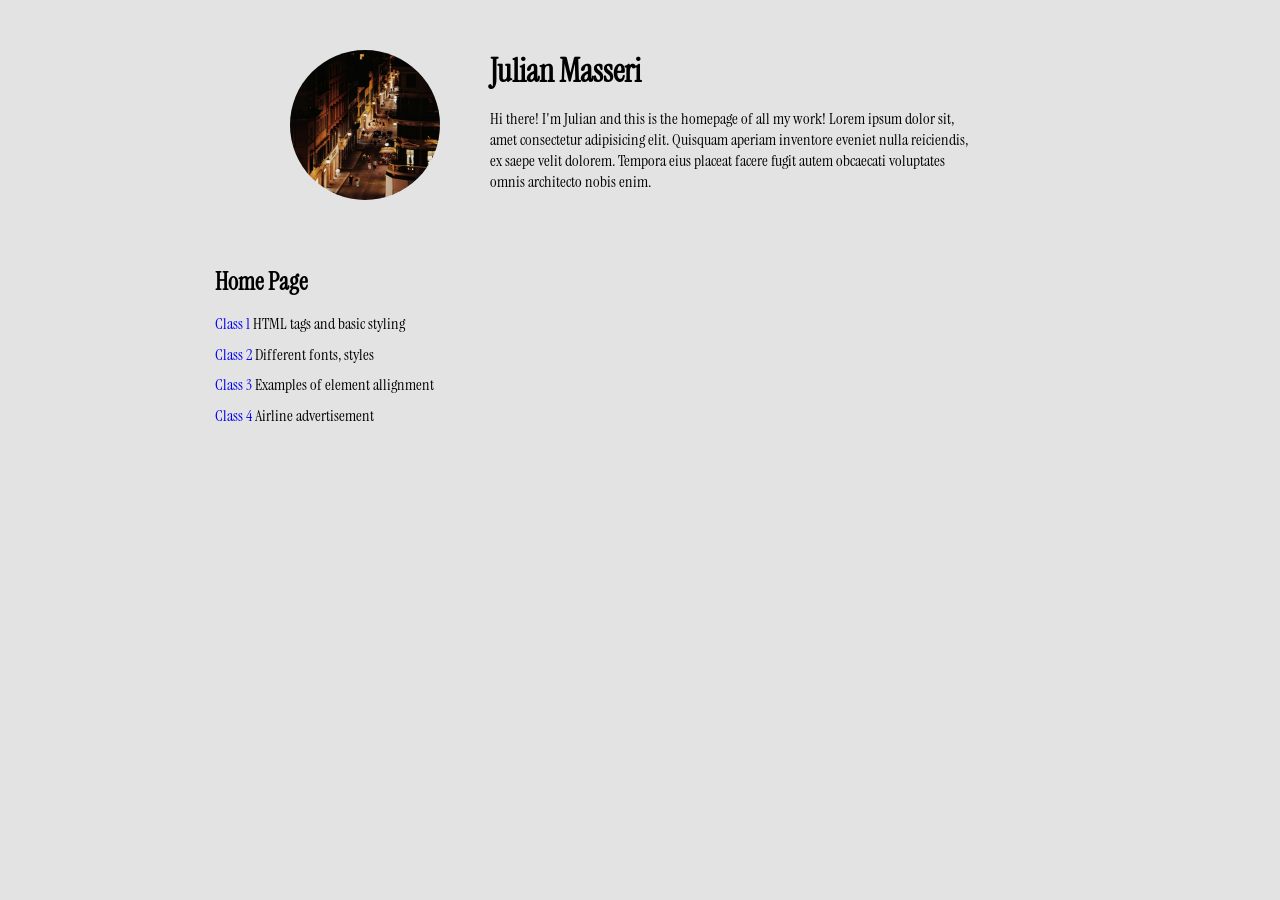
<file: index.html>
<!DOCTYPE html>
<html lang="en">
<head>
    <meta charset="UTF-8">
    <meta name="viewport" content="width=device-width, initial-scale=1.0">
    <title>Document</title>
    <link href="homepage.css" rel="stylesheet">
    <link rel="preconnect" href="https://fonts.googleapis.com">
    <link rel="preconnect" href="https://fonts.gstatic.com" crossorigin>
    <link href="https://fonts.googleapis.com/css2?family=Instrument+Serif:ital@0;1&family=Poppins:wght@300;400;600;700&display=swap" rel="stylesheet">
</head>
<body>
    <header>
        <div class="profile-bio">
            <div class="img-container">
                <a href="#"">
                    <img src="rome_nightlife_music.jpg" alt="nightlife in rome at night">
                </a>
            </div>
            <div class="name-bio">
                <h1>Julian Masseri</h1>
                <p>Hi there! I'm Julian and this is the homepage of all my work! Lorem ipsum dolor sit, amet consectetur adipisicing elit. Quisquam aperiam inventore eveniet nulla reiciendis, ex saepe velit dolorem. Tempora eius placeat facere fugit autem obcaecati voluptates omnis architecto nobis enim.</p>
            </div>
        </div>
    </header>
    <div class="container">
        <div class="title">
            <h2>Home Page</h2>
        </div>
        <div class="class-list">
            <p><a href="page_01.html">Class 1</a>
            HTML tags and basic styling</p>
        
            <p><a href="page_02.html">Class 2</a>
            Different fonts, styles</p>

            <p><a href="page_03.html">Class 3</a>
            Examples of element allignment</p>

            <p><a href="page_04.html">Class 4</a>
            Airline advertisement</p>
        </div>
    </div>
</body>
</html>
</file>
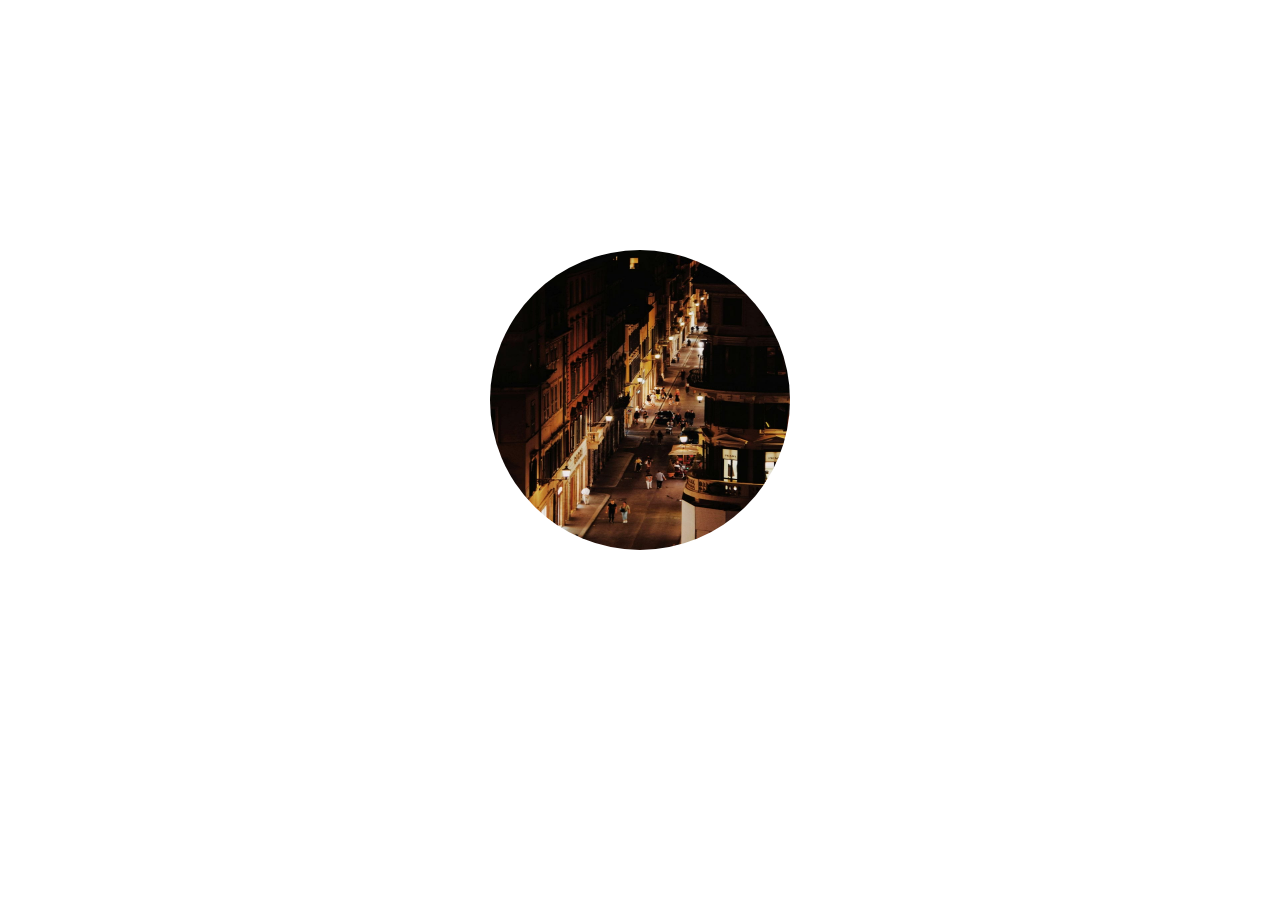
<file: bootcamp1.html>
<!DOCTYPE html>
<html lang="en">
<head>
    <meta charset="UTF-8">
    <meta name="viewport" content="width=device-width, initial-scale=1.0">
    <title>Document</title>
    <link href="bootcamp1.css" rel="stylesheet">
</head>
<body>
    <div class="img-container">
        <a href="#"">
            <img src="rome_nightlife_music.jpg" alt="nightlife in rome at night">
        </a>
    </div>
</body>
</html>
</file>
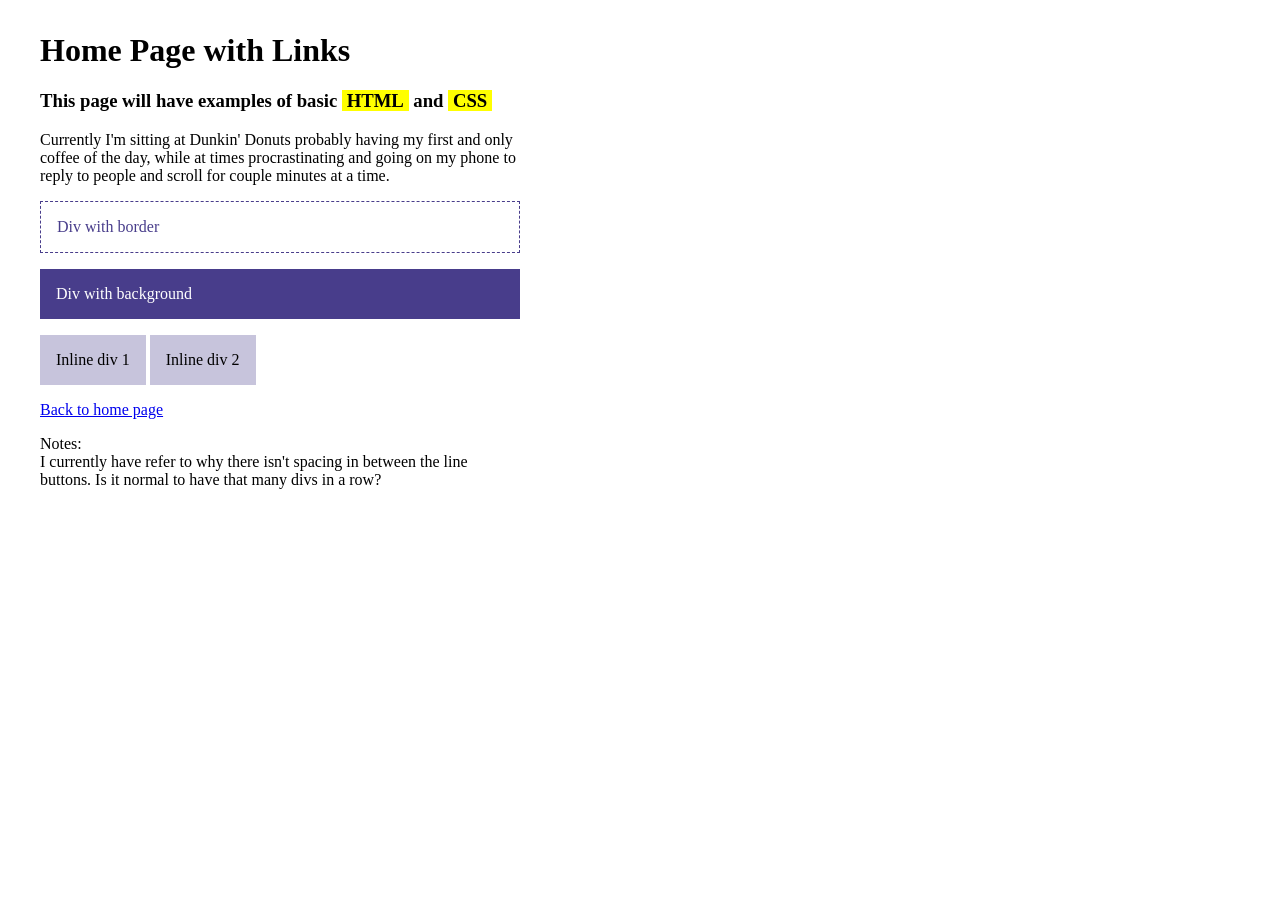
<file: page_01.html>
<!DOCTYPE html>
<html lang="en">
<head>
    <meta charset="UTF-8">
    <meta name="viewport" content="width=device-width, initial-scale=1.0">
    <title>Document</title>
    <link href="page_01.css" rel="stylesheet">
</head>
<body>
    <div class="content">
        <h1>Home Page with Links</h1>
        <h3>
            This page will have examples of basic <span class="highlight">HTML</span> and <span class="highlight">CSS</span>
        </h3>
        <p>Currently I'm sitting at Dunkin' Donuts probably having my first and only coffee of the day, while at times procrastinating and going on my phone to reply to people and scroll for couple minutes at a time.</p>
        
        <div class="div-with-border">Div with border
        </div>
        <div class="div-with-background">Div with background
        </div>
        
        <div class="inline-div">Inline div 1
        </div>
        <div class="inline-div">Inline div 2
        </div>
        
        <p>
            <a href="homepage.html">Back to home page</a>
        </p>
        
        <p>Notes: 
        <br>I currently have refer to why there isn't spacing in between the line buttons. Is it normal to have that many divs in a row?
        </br>
        </p>
    </div>
</body>
</html>
</file>
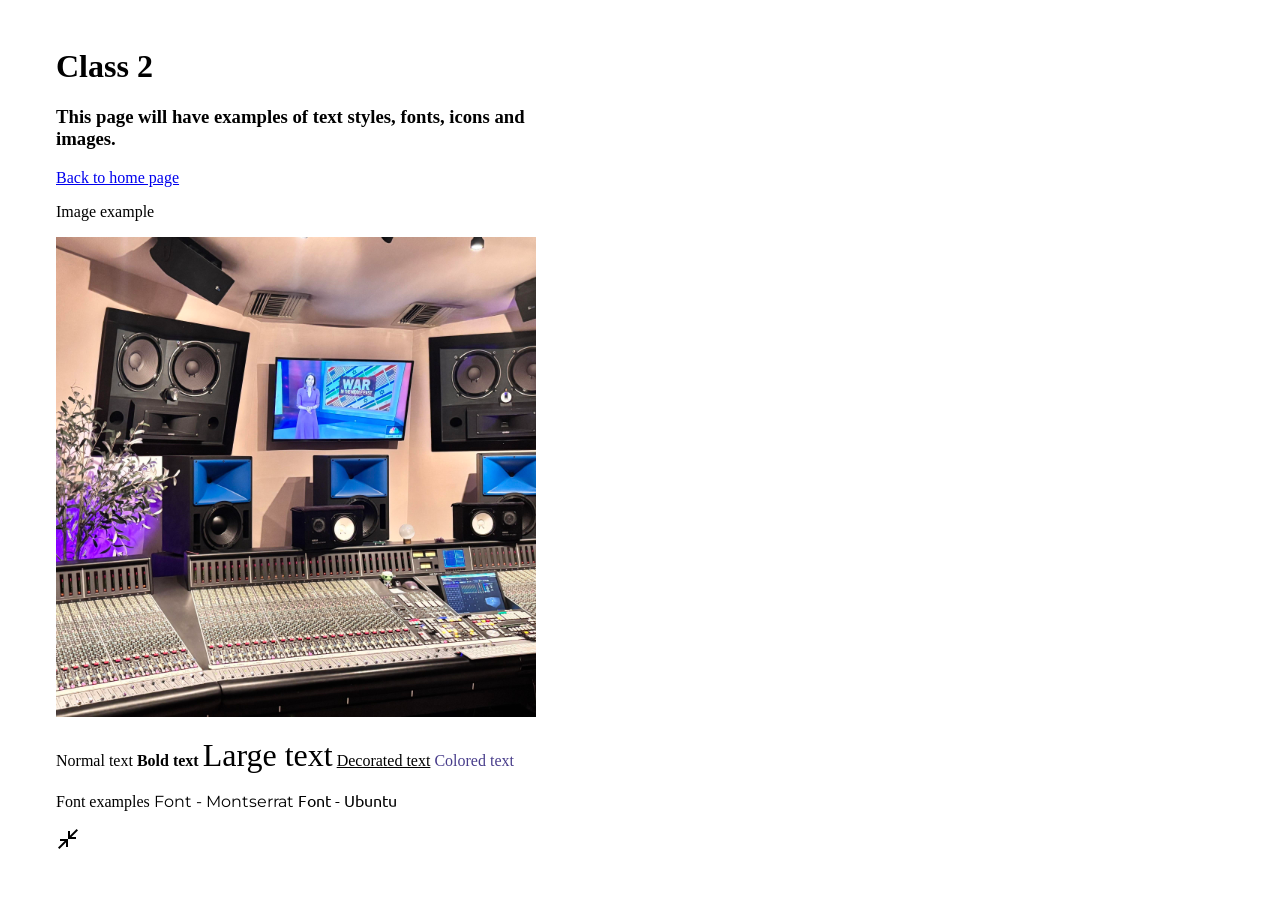
<file: page_02.html>
<!DOCTYPE html>
<html lang="en">
<head>
    <meta charset="UTF-8">
    <meta name="viewport" content="width=device-width, initial-scale=1.0">
    <title>Document</title>
    <link href="page_02.css" rel="stylesheet">
    <link rel="preconnect" href="https://fonts.googleapis.com">
    <link rel="preconnect" href="https://fonts.gstatic.com" crossorigin>
    <link href="https://fonts.googleapis.com/css2?family=Montserrat:ital,wght@0,100..900;1,100..900&display=swap" rel="stylesheet">
    <link rel="preconnect" href="https://fonts.googleapis.com">
    <link rel="preconnect" href="https://fonts.gstatic.com" crossorigin>
    <link href="https://fonts.googleapis.com/css2?family=Montserrat:ital,wght@0,100..900;1,100..900&family=Ubuntu:ital,wght@0,300;0,400;0,500;0,700;1,300;1,400;1,500;1,700&display=swap" rel="stylesheet">
    <link rel="stylesheet" href="https://fonts.googleapis.com/css2?family=Material+Symbols+Outlined:opsz,wght,FILL,GRAD@20..48,100..700,0..1,-50..200&icon_names=close_fullscreen" />
</head>
<body>
    <div class="content">
        <h1>Class 2
        </h1>
        <h3>This page will have examples of text styles, fonts, icons and images.
        </h3>
        <p><a href="homepage.html">Back to home page</a>
        </p>
        <p>Image example</p>
        <img class="image-1" src="84YfhhgPwghyECqfuca3VA.jpg" alt="mixing equipment in music studio with speakers and tv">
        <p>
            <span>Normal text</span>
            <span class="span-1">Bold text</span>
            <span class="span-2">Large text</span>
            <span class="span-3">Decorated text</span>
            <span class="span-4">Colored text</span>
        </p>
        <p>Font examples
            <span class="font-1">Font - Montserrat</span>
            <span class="font-2">Font - Ubuntu</span>
        </p>
        <p><span class="material-symbols-outlined">close_fullscreen
</span>
        </p>
    </div>
</body>
</html>
</file>
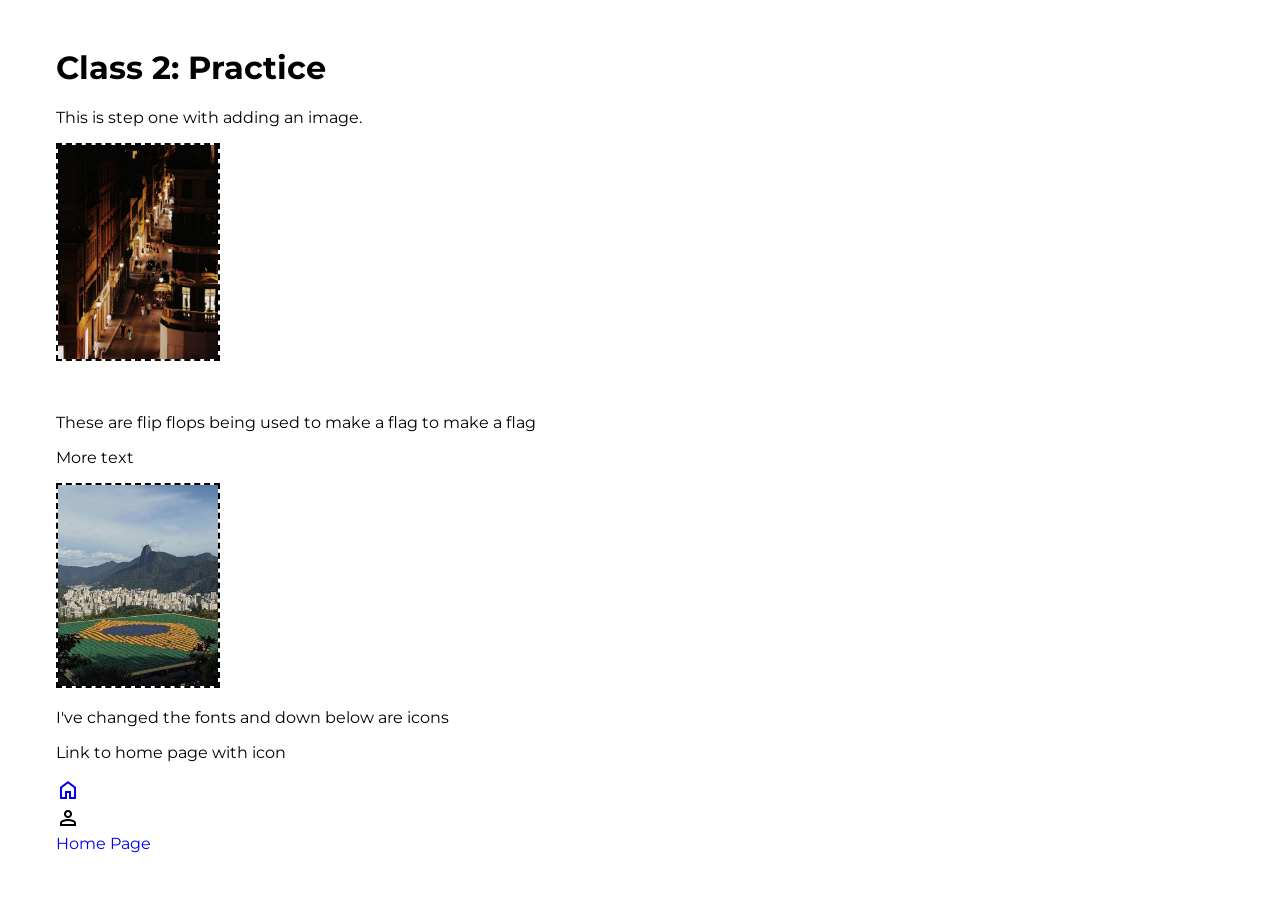
<file: page_02_practice.html>
<!DOCTYPE html>
<html lang="en">
<head>
    <meta charset="UTF-8">
    <meta name="viewport" content="width=device-width, initial-scale=1.0">
    <title>Document</title>
    <link href="page_02_practice.css" rel="stylesheet">
    <link rel="preconnect" href="https://fonts.googleapis.com">
    <link rel="preconnect" href="https://fonts.gstatic.com" crossorigin>
    <link href="https://fonts.googleapis.com/css2?family=Montserrat:ital,wght@0,100..900;1,100..900&family=Ubuntu:ital,wght@0,300;0,400;0,500;0,700;1,300;1,400;1,500;1,700&display=swap" rel="stylesheet">
    <link rel="stylesheet" href="https://fonts.googleapis.com/css2?family=Material+Symbols+Outlined:opsz,wght,FILL,GRAD@20..48,100..700,0..1,-50..200&icon_names=person" />
    <link rel="stylesheet" href="https://fonts.googleapis.com/css2?family=Material+Symbols+Outlined:opsz,wght,FILL,GRAD@20..48,100..700,0..1,-50..200&icon_names=home" />
</head>
<body>
    <div class="content">
        <h1>Class 2: Practice</h1>
        <p>This is step one with adding an image.</p>
        <img src="rome_nightlife_music.jpg" alt="people walking a narrow rome street at night">
    </div>
    <div class="content-2"> 
        <p>These are flip flops being used to make a flag to make a flag</p>
        <p>More text</p>
        <img src="flip-flops.jpeg" alt="thousands of flip flops creating the brasilian flag">
        <p> I've changed the fonts and down below are icons </p>
        <p> Link to home page with icon </p>
        <span class="material-symbols-outlined"><a href="homepage.html">
home
</a></span>
        <br>
        <span class="material-symbols-outlined">
person
</span>
        <br>
        <a href="homepage.html">Home Page</a>
    </div>
</body>
</file>
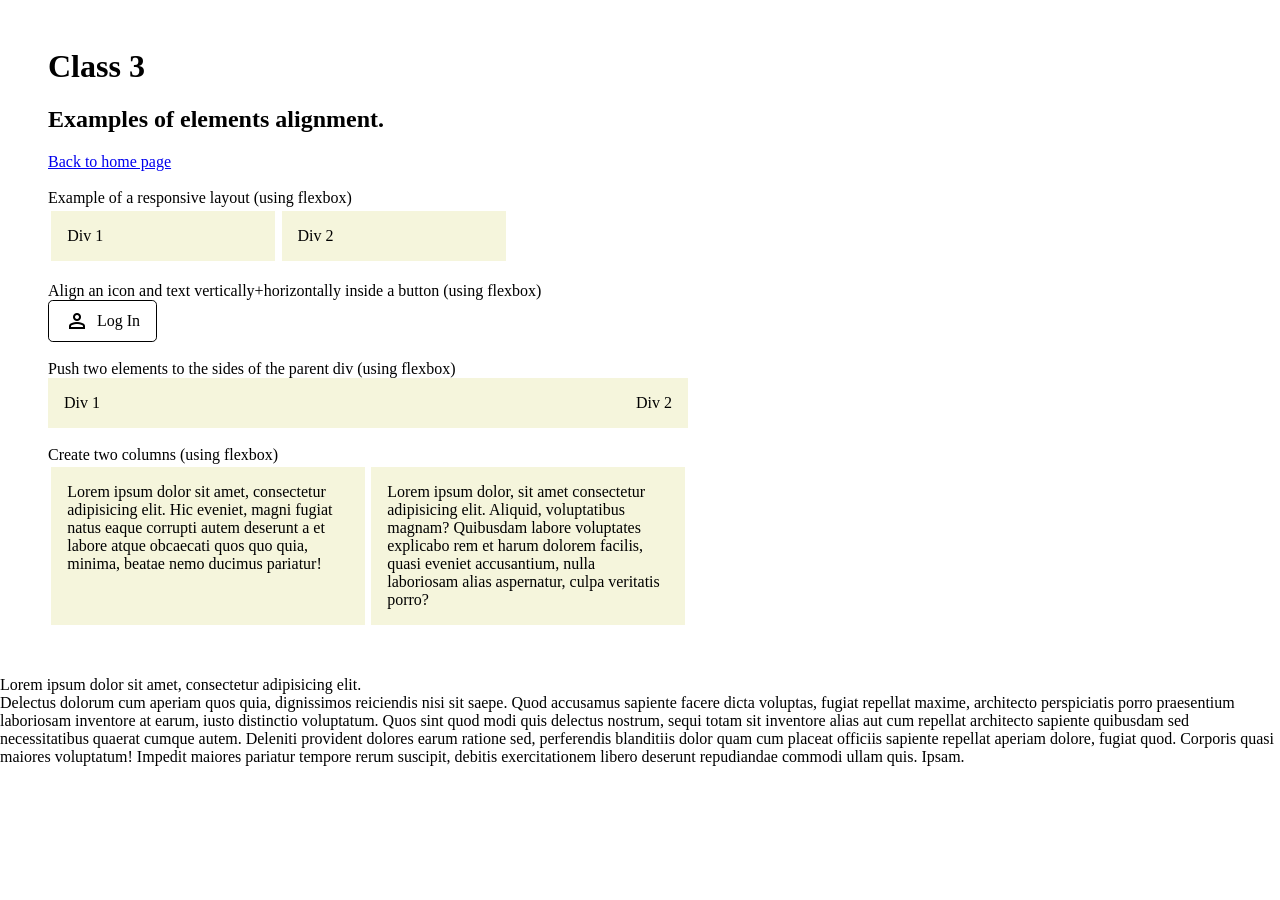
<file: page_03.html>
<!DOCTYPE html>
<html lang="en">
<head>
    <meta charset="UTF-8">
    <meta name="viewport" content="width=device-width, initial-scale=1.0">
    <title>Document</title>
    <link href="page_03.css" rel="stylesheet">
    <link rel="stylesheet" href="https://fonts.googleapis.com/css2?family=Material+Symbols+Outlined:opsz,wght,FILL,GRAD@20..48,100..700,0..1,-50..200&icon_names=person" />
</head>
<body>
    <div class="content">
        <h1>Class 3</h1>
        <h2>Examples of elements alignment.</h2>
        <p><a href="homepage.html">Back to home page</a></p>

        <br>

        <p>Example of a responsive layout (using flexbox)</p>
        <div class="div-flex">
            <div class="div-flex-child">Div 1</div>
            <div class="div-flex-child">Div 2</div>
        </div>

        <br>

        <p>Align an icon and text vertically+horizontally inside a button (using flexbox)</p>
        <button class="button">
            <span class="material-symbols-outlined">person</span>
            Log In
        </button>

        <br>

        <p>Push two elements to the sides of the parent div (using flexbox)</p>
        <div class="div-fullwidth">
            <div>Div 1</div>
            <div>Div 2</div>
        </div>

        <br>

        <p>Create two columns (using flexbox)</p>
        <div class="columns">
            <div class="column">Lorem ipsum dolor sit amet, consectetur adipisicing elit. Hic eveniet, magni fugiat natus eaque corrupti autem deserunt a et labore atque obcaecati quos quo quia, minima, beatae nemo ducimus pariatur!</div>
            <div class="column">Lorem ipsum dolor, sit amet consectetur adipisicing elit. Aliquid, voluptatibus magnam? Quibusdam labore voluptates explicabo rem et harum dolorem facilis, quasi eveniet accusantium, nulla laboriosam alias aspernatur, culpa veritatis porro?</div>
        </div>
    </div>

    <div>
        <p>Lorem ipsum dolor sit amet, consectetur adipisicing elit.
            <br />
            Delectus dolorum cum aperiam quos quia, dignissimos reiciendis nisi sit saepe. Quod accusamus sapiente facere dicta voluptas, fugiat repellat maxime, architecto perspiciatis porro praesentium laboriosam inventore at earum, iusto distinctio voluptatum. Quos sint quod modi quis delectus nostrum, sequi totam sit inventore alias aut cum repellat architecto sapiente quibusdam sed necessitatibus quaerat cumque autem. Deleniti provident dolores earum ratione sed, perferendis blanditiis dolor quam cum placeat officiis sapiente repellat aperiam dolore, fugiat quod. Corporis quasi maiores voluptatum! Impedit maiores pariatur tempore rerum suscipit, debitis exercitationem libero deserunt repudiandae commodi ullam quis. Ipsam.</p>
    </div>
</body>
</html>
</file>
<file: homepage.css>
* {
    box-sizing: border-box;
    margin: 0;
    padding: 0;
}

body {
    background-color: rgba(128, 128, 128, 0.215);
    font-family: "Instrument Serif", Arial, Helvetica, sans-serif;
    font-weight: 400;
}

img {
    border-radius: 50%;
    width: 150px;
    height: 150px;
}

header {
    width: 800px;
    margin: 0 auto;
}

.container {
    width: 850px;
    margin: 1rem auto;
}

.img-container a {
    border-radius: 50%;
    width: 150px;
    height: 150px;
}

.img-container a:hover {
    box-shadow: -6px 6px 37px 12px rgba(6, 196, 226, 0.51);
    width: 150px;
    height: 150px;
    transition: .6s;
}

.img-container {
    display: flex;
    margin: 50px 50px;
    justify-content: left;
}

.profile-bio {
    display: inline-flex;
}

.name-bio {
    margin-top: 50px;
    max-width: 30rem;

}

.name-bio p {
    margin-top: 1rem;
}

.container .class-list {
    margin-top: 1rem;
}

.container .class-list p {
    margin-top: .6rem;
}

h1 h2 {
    font-weight: 600;
}

.class-list a {
    text-decoration: none;
}
</file>
<file: bootcamp1.css>
* {
    box-sizing: border-box;
    margin: 0;
    padding: 0;
}

img {
    border-radius: 50%;
    width: 300px;
    height: 300px;
}

a {
    border-radius: 50%;
}

a:hover {
    box-shadow: -6px 6px 37px 12px rgba(0,0,0,0.51);
    width: 300px;
    height: 300px;
    /*
    position: relative;
    top: -1rem;
    */
    transition: .6s;
    /* animation: waveShadow 4s ease-in-out; */
}

.img-container {
    display: flex;
    margin: 250px auto;
    justify-content: center;
}

/* The wave movement going in, out, and rotating around
@keyframes waveShadow {
  0%, 100% {
    transform: scale(1) translate(0, 0);
    box-shadow: 0px 5px 15px rgba(0,0,0,0.51);
  }
  
  25% {
    /* Shifts the shadow out to the bottom-right
    transform: scale(1.1) translate(8px, 8px);
    box-shadow: 0px 10px 25px rgba(0,0,0,0.51);
  }
  50% {
    /* Pulls the shadow closely back in
    transform: scale(0.95) translate(0, 0);
    box-shadow: 0px 2px 10px rgba(0,0,0,0.51);
  }
  75% {
    /* Shifts the shadow out to the top-left
    transform: scale(1.15) translate(-8px, -8px);
    box-shadow: 0px 15px 30px rgba(0,0,0,0.51);
  }
}
  */
</file>
<file: page_01.css>
.content {
    margin: 2rem;
    max-width: 30rem;
}

.div-with-border {
    border: 1px solid darkslateblue;
    padding: 1rem;
    color: darkslateblue;
    border-style: dashed;
}

.div-with-background {
    background-color: darkslateblue;
    padding: 1rem;
    color: white;
    margin-top: 1rem;
}

.inline-div {
    background-color: rgba(71, 61, 139, 0.3);
    padding: 1rem;
    display: inline-block;
    margin-top: 1rem;
}

.highlight {
    background-color: yellow;
    padding: 0 0.3rem;
}
</file>
<file: page_02.css>
.content {
    margin: 3rem;
    max-width: 30rem;
}

.image-1 {
    max-width: 100%;
}

.span-1 {
    font-weight: 600;
}

.span-2 {
    font-size: 2rem;
}

.span-3 {
    text-decoration: underline;
}

.span-4 {
    color: darkslateblue;
}

.font-1 {
    font-family: "Montserrat", sans-serif;
}

.font-2 {
    font-family: "Ubuntu";
}
</file>
<file: page_02_practice.css>
.content {
    width: 20rem;
    margin: 3rem;
}

img {
    width: 10rem;
    border: 2px dashed black;
}

body {
    font-family: "Montserrat";
}

.content-2 {
    margin: 3rem;
    max-width: 40rem;
}

a {
    text-decoration: none;
}
</file>
<file: page_03.css>
body {
    margin: 0;
}

* {
    box-sizing: border-box;
}

button {
    all: unset;
    border: 1px solid black;
    border-radius: 0.3rem;
    padding: 0.5rem 1rem;
    display: flex;
    align-items: center;
    gap: 0.5rem;
}

.content {
    margin: 3rem;
    max-width: 40rem;
}

.div-fullwidth {
    display:flex;
    justify-content: space-between;
}

.columns {
    display: flex;
}

.div-flex {
    display: flex;
    flex-wrap: wrap;
}

.div-flex-child {
    background: beige;
    padding: 1rem;
    width: 14rem;
    margin: 0.2rem;
}

.div-fullwidth {
    background: beige;
    padding: 1rem;
}

.column {
    background: beige;
    margin: .2rem;
    padding: 1rem;
    width: 20rem;
}

p {
    margin: 0rem auto;
}
</file>
